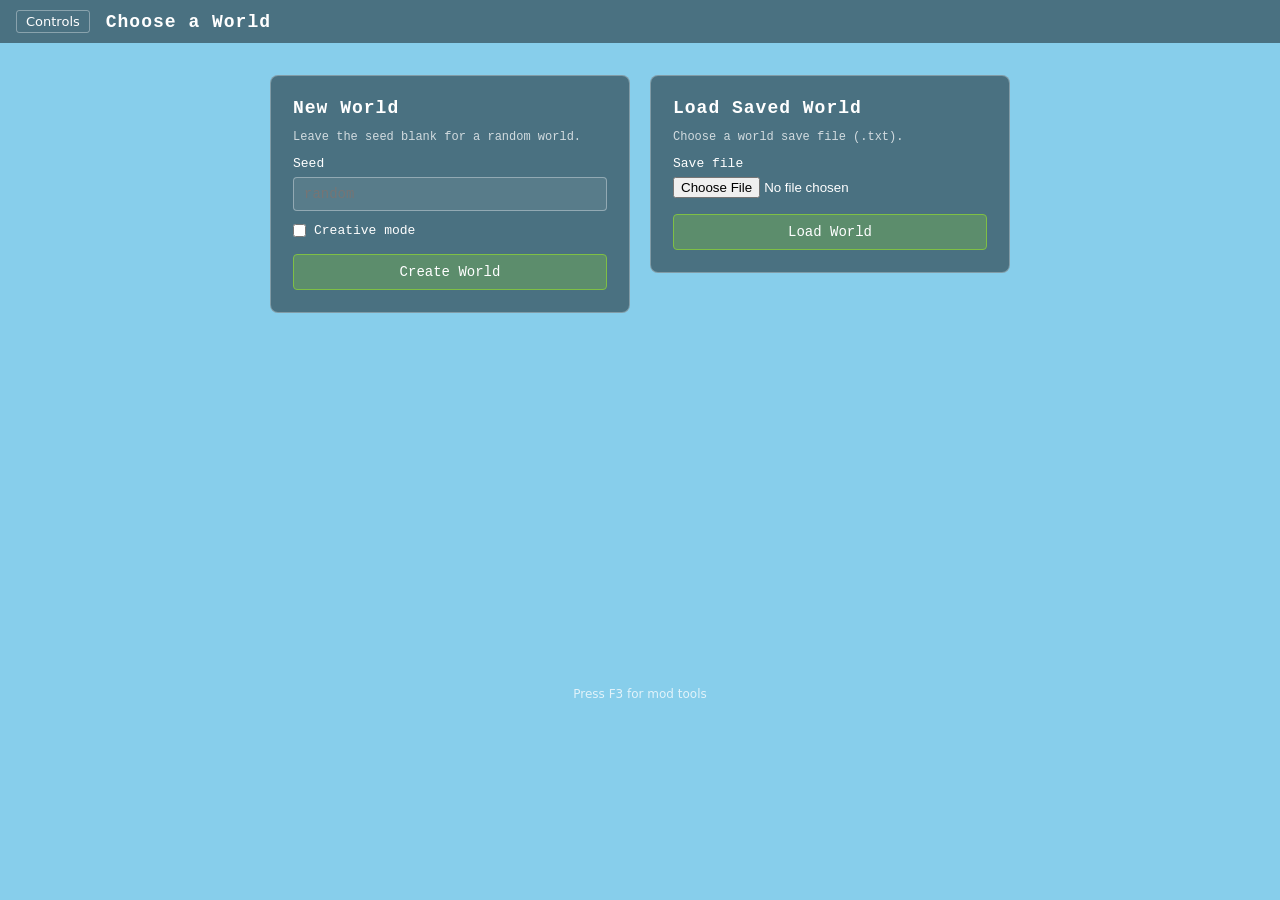
<file: index.html>
<!DOCTYPE html>
<html lang="en">
<head>
  <meta charset="UTF-8" />
  <meta name="viewport" content="width=device-width, initial-scale=1.0" />
  <title>Choose a World</title>
  <link rel="stylesheet" href="css/style.css" />
</head>
<body>
  <header id="mod-header">
    <a href="controls.html">Controls</a>
    <h1>Choose a World</h1>
  </header>

  <div id="worlds">
    <section class="world-card">
      <h2>New World</h2>
      <p class="world-hint">Leave the seed blank for a random world.</p>
      <label class="world-field">
        <span>Seed</span>
        <input id="new-seed" type="text" inputmode="numeric" placeholder="random" />
      </label>
      <label class="world-check">
        <input id="new-creative" type="checkbox" />
        <span>Creative mode</span>
      </label>
      <button class="world-btn" id="new-create">Create World</button>
    </section>

    <section class="world-card">
      <h2>Load Saved World</h2>
      <p class="world-hint">Choose a world save file (.txt).</p>
      <label class="world-field">
        <span>Save file</span>
        <input id="load-file" type="file" accept=".txt,text/plain" />
      </label>
      <button class="world-btn" id="load-start">Load World</button>
    </section>

    <p id="worlds-error"></p>
    <p class="world-hint worlds-f3">Press F3 for mod tools</p>
  </div>

  <script src="js/core/constants.js"></script>
  <script src="js/world/worldSave.js"></script>
  <script src="js/ui/menuDebug.js"></script>
  <script>
  (function () {
    var newSeed = document.getElementById('new-seed');
    var newCreative = document.getElementById('new-creative');
    var newCreate = document.getElementById('new-create');
    var loadFile = document.getElementById('load-file');
    var loadStart = document.getElementById('load-start');
    var errorEl = document.getElementById('worlds-error');
    var configKey = 'adsgtm.world';

    function fail(message) {
      errorEl.textContent = message;
    }

    function start(config) {
      try { sessionStorage.setItem(configKey, JSON.stringify(config)); }
      catch (err) { fail('Could not start the world: ' + err.message); return; }
      window.location.href = 'game.html';
    }

    var modMenu = new AllDogs.MainDebug();
    window.addEventListener('keydown', function (e) {
      if (e.code !== 'F3') return;
      e.preventDefault();
      modMenu.toggle();
    });

    newCreate.addEventListener('click', function () {
      var raw = newSeed.value.trim();
      var seed;
      if (raw === '') {
        seed = Math.floor(Math.random() * 2000000000) - 1000000000;
      } else {
        seed = parseInt(raw, 10);
        if (!isFinite(seed)) { fail('Seed must be a whole number.'); return; }
      }
      fail('');
      start({ mode: 'new', seed: seed, creative: newCreative.checked });
    });

    loadStart.addEventListener('click', function () {
      var file = loadFile.files && loadFile.files[0];
      if (!file) { fail('Choose a save file first.'); return; }
      var reader = new FileReader();
      reader.onload = function () {
        var text = String(reader.result || '');
        var data = AllDogs.worldSave.parse(text);
        var valid = data && data.version >= 1 &&
          (data.seed !== null || data.blocks.length > 0 || data.placed.length > 0);
        if (!valid) { fail('That does not look like a world save file.'); return; }
        fail('');
        start({ mode: 'load', text: text });
      };
      reader.onerror = function () { fail('Could not read that file.'); };
      reader.readAsText(file);
    });
  })();
  </script>
</body>
</html>
</file>
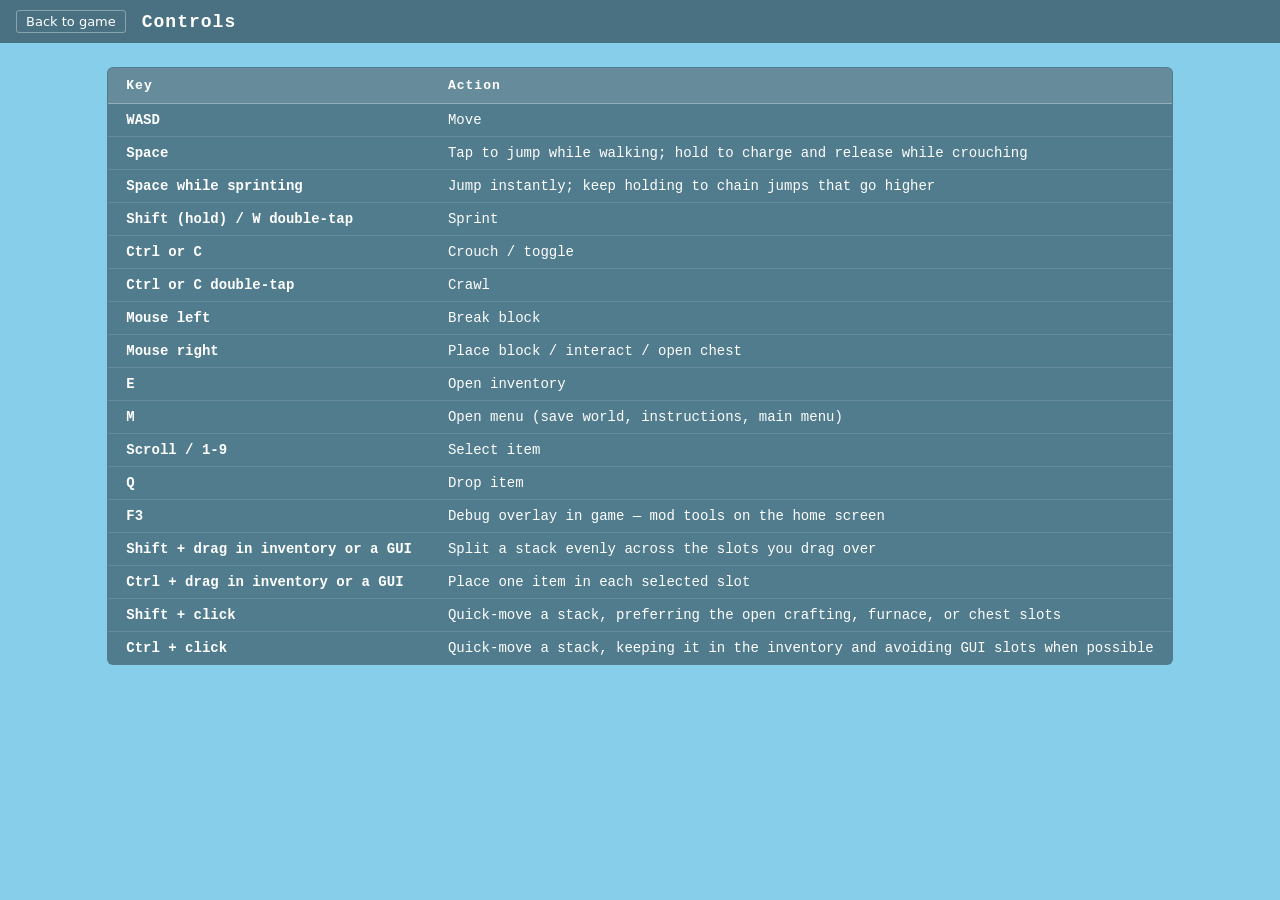
<file: controls.html>
<!DOCTYPE html>
<html lang="en">
<head>
  <meta charset="UTF-8" />
  <meta name="viewport" content="width=device-width, initial-scale=1.0" />
  <title>Controls</title>
  <link rel="stylesheet" href="css/style.css" />
</head>
<body>
  <header id="mod-header">
    <a href="game.html">Back to game</a>
    <h1>Controls</h1>
  </header>

  <div id="controls">
    <table id="controls-table">
      <thead>
        <tr><th>Key</th><th>Action</th></tr>
      </thead>
      <tbody>
        <tr><td>WASD</td><td>Move</td></tr>
        <tr><td>Space</td><td>Tap to jump while walking; hold to charge and release while crouching</td></tr>
        <tr><td>Space while sprinting</td><td>Jump instantly; keep holding to chain jumps that go higher</td></tr>
        <tr><td>Shift (hold) / W double-tap</td><td>Sprint</td></tr>
        <tr><td>Ctrl or C</td><td>Crouch / toggle</td></tr>
        <tr><td>Ctrl or C double-tap</td><td>Crawl</td></tr>
        <tr><td>Mouse left</td><td>Break block</td></tr>
        <tr><td>Mouse right</td><td>Place block / interact / open chest</td></tr>
        <tr><td>E</td><td>Open inventory</td></tr>
        <tr><td>M</td><td>Open menu (save world, instructions, main menu)</td></tr>
        <tr><td>Scroll / 1-9</td><td>Select item</td></tr>
        <tr><td>Q</td><td>Drop item</td></tr>
        <tr><td>F3</td><td>Debug overlay in game &mdash; mod tools on the home screen</td></tr>
        <tr><td>Shift + drag in inventory or a GUI</td><td>Split a stack evenly across the slots you drag over</td></tr>
        <tr><td>Ctrl + drag in inventory or a GUI</td><td>Place one item in each selected slot</td></tr>
        <tr><td>Shift + click</td><td>Quick-move a stack, preferring the open crafting, furnace, or chest slots</td></tr>
        <tr><td>Ctrl + click</td><td>Quick-move a stack, keeping it in the inventory and avoiding GUI slots when possible</td></tr>
      </tbody>
    </table>
  </div>
</body>
</html>
</file>
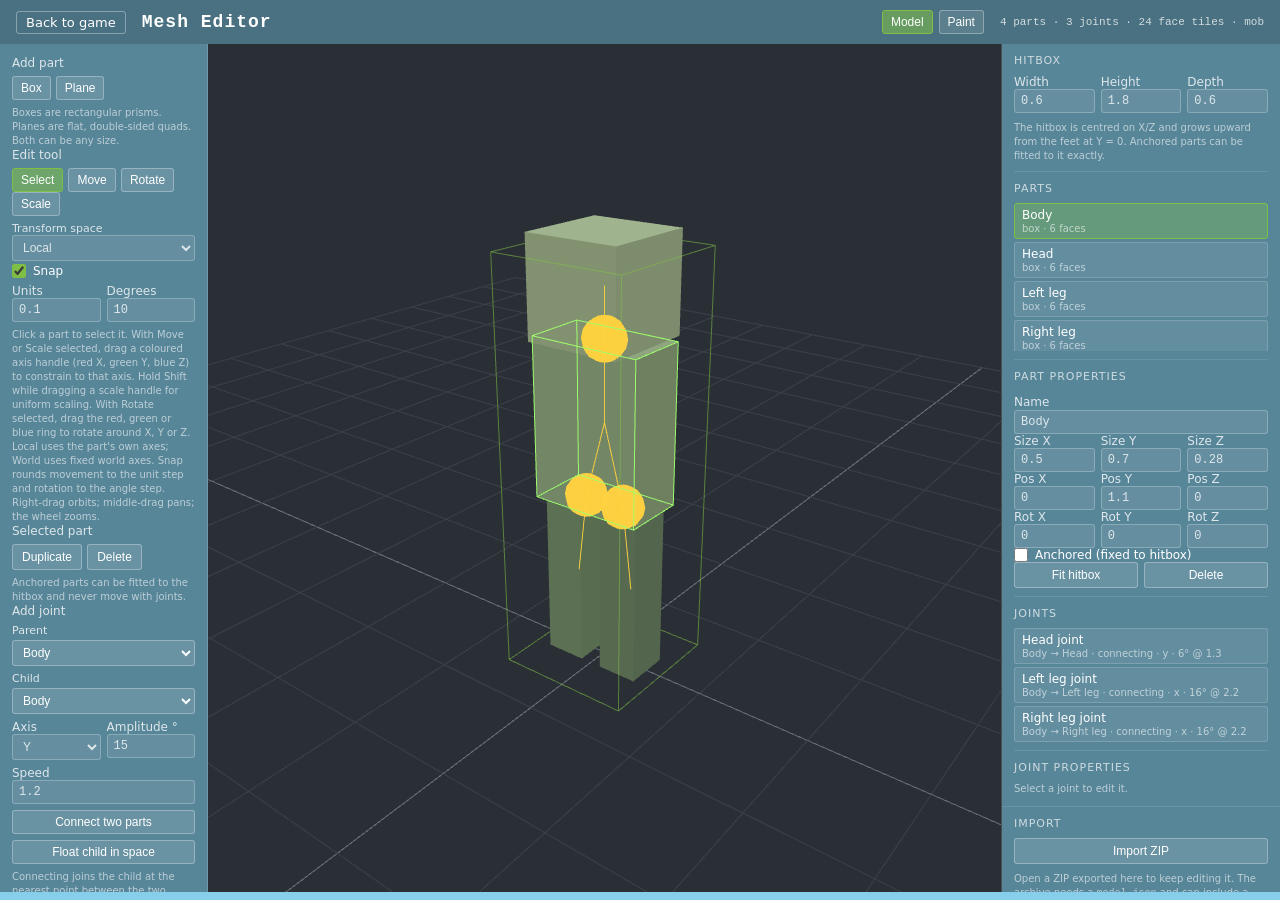
<file: mod_meshes.html>
<!DOCTYPE html>
<html lang="en">
<head>
  <meta charset="UTF-8" />
  <meta name="viewport" content="width=device-width, initial-scale=1.0" />
  <title>Mod Meshes</title>
  <link rel="stylesheet" href="css/style.css" />
</head>
<body>
  <header id="mod-header">
    <a href="game.html">Back to game</a>
    <h1>Mesh Editor</h1>
    <div id="mesh-mode-switch" class="mesh-mode-switch">
      <button class="mod-tool-btn active" data-mesh-mode="model">Model</button>
      <button class="mod-tool-btn" data-mesh-mode="paint">Paint</button>
    </div>
    <div id="mesh-header-status" class="mesh-header-status"></div>
  </header>

  <div id="mesh-editor">
    <aside id="mesh-tools">
      <div id="mesh-model-tools">
        <div class="mod-tool-group">
          <label class="mod-label">Add part</label>
          <div class="mod-tools-row">
            <button id="mesh-add-box" class="mod-tool-btn">Box</button>
            <button id="mesh-add-plane" class="mod-tool-btn">Plane</button>
          </div>
          <div class="mod-note">Boxes are rectangular prisms. Planes are flat, double-sided quads. Both can be any size.</div>
        </div>

        <div class="mod-tool-group">
          <label class="mod-label">Edit tool</label>
          <div class="mod-tools-row" id="mesh-edit-tools">
            <button class="mod-tool-btn active" data-mesh-tool="select">Select</button>
            <button class="mod-tool-btn" data-mesh-tool="move">Move</button>
            <button class="mod-tool-btn" data-mesh-tool="rotate">Rotate</button>
            <button class="mod-tool-btn" data-mesh-tool="scale">Scale</button>
          </div>
          <label class="mod-label mod-label-mini" for="mesh-transform-space">Transform space
            <select id="mesh-transform-space" class="mod-select">
              <option value="local" selected>Local</option>
              <option value="world">World</option>
            </select>
          </label>
          <label class="mod-toggle"><input id="mesh-snap" type="checkbox" checked /> Snap</label>
          <div class="mesh-two">
            <label class="mod-label" for="mesh-snap-move">Units
              <input id="mesh-snap-move" class="mod-text" type="number" value="0.1" min="0.001" step="0.01" />
            </label>
            <label class="mod-label" for="mesh-snap-rotate">Degrees
              <input id="mesh-snap-rotate" class="mod-text" type="number" value="10" min="0.1" step="1" />
            </label>
          </div>
          <div class="mod-note">Click a part to select it. With Move or Scale selected, drag a coloured axis handle (red X, green Y, blue Z) to constrain to that axis. Hold Shift while dragging a scale handle for uniform scaling. With Rotate selected, drag the red, green or blue ring to rotate around X, Y or Z. Local uses the part's own axes; World uses fixed world axes. Snap rounds movement to the unit step and rotation to the angle step. Right-drag orbits; middle-drag pans; the wheel zooms.</div>
        </div>

        <div class="mod-tool-group">
          <label class="mod-label">Selected part</label>
          <div class="mod-tools-row">
            <button id="mesh-duplicate" class="mod-act-btn">Duplicate</button>
            <button id="mesh-delete-part" class="mod-act-btn">Delete</button>
          </div>
          <div class="mod-note">Anchored parts can be fitted to the hitbox and never move with joints.</div>
        </div>

        <div class="mod-tool-group">
          <label class="mod-label">Add joint</label>
          <label class="mod-label mod-label-mini" for="mesh-joint-parent">Parent</label>
          <select id="mesh-joint-parent" class="mod-select"></select>
          <label class="mod-label mod-label-mini" for="mesh-joint-child">Child</label>
          <select id="mesh-joint-child" class="mod-select"></select>
          <div class="mesh-two">
            <label class="mod-label" for="mesh-joint-axis">Axis
              <select id="mesh-joint-axis" class="mod-select">
                <option value="x">X</option>
                <option value="y" selected>Y</option>
                <option value="z">Z</option>
              </select>
            </label>
            <label class="mod-label" for="mesh-joint-amplitude">Amplitude &deg;
              <input id="mesh-joint-amplitude" class="mod-text" type="number" value="15" step="1" />
            </label>
          </div>
          <label class="mod-label" for="mesh-joint-speed">Speed
            <input id="mesh-joint-speed" class="mod-text" type="number" value="1.2" step="0.1" />
          </label>
          <button id="mesh-add-connecting" class="mod-tool-btn">Connect two parts</button>
          <button id="mesh-add-floating" class="mod-tool-btn">Float child in space</button>
          <div class="mod-note">Connecting joins the child at the nearest point between the two surfaces. Floating anchors the child to a point in space; its pivot defaults to the child's center and can be edited below.</div>
        </div>

        <div class="mod-tool-group">
          <label class="mod-toggle"><input id="mesh-preview" type="checkbox" /> Preview joint animation</label>
          <label class="mod-toggle"><input id="mesh-show-joints" type="checkbox" checked /> Show joint helpers</label>
          <div class="mod-tools-row">
            <button id="mesh-frame-all" class="mod-act-btn">Frame all</button>
            <button id="mesh-reset-view" class="mod-act-btn">Reset view</button>
          </div>
        </div>

        <div class="mod-tool-group">
          <button id="mesh-new" class="mod-act-btn">Clear mesh</button>
        </div>
      </div>

      <div id="mesh-paint-tools" hidden>
        <div class="mod-tool-group">
          <label class="mod-label" for="mesh-color">Brush color</label>
          <input type="color" id="mesh-color" value="#8b5a2b" />
        </div>

        <div class="mod-tool-group">
          <label class="mod-label" for="mesh-size">Brush size <span id="mesh-size-label">2</span></label>
          <input type="range" id="mesh-size" min="1" max="8" value="2" />
        </div>

        <div class="mod-tool-group">
          <label class="mod-label" for="mesh-grain">Grain density <span id="mesh-grain-label">70%</span></label>
          <input type="range" id="mesh-grain" min="10" max="100" value="70" />
        </div>

        <div class="mod-tool-group">
          <label class="mod-label" for="mesh-blend">Blend mode</label>
          <select id="mesh-blend" class="mod-select">
            <option value="normal">Normal</option>
            <option value="multiply">Multiply</option>
            <option value="lighten">Lighten</option>
            <option value="darken">Darken</option>
          </select>
        </div>

        <div class="mod-tool-group mod-tools-row" id="mesh-paint-buttons">
          <button class="mod-tool-btn active" data-paint-tool="brush" title="Paint">Brush</button>
          <button class="mod-tool-btn" data-paint-tool="texture" title="Paint with grain">Texture</button>
          <button class="mod-tool-btn" data-paint-tool="eraser" title="Erase to transparent">Eraser</button>
          <button class="mod-tool-btn" data-paint-tool="fill" title="Fill a face region">Fill</button>
          <button class="mod-tool-btn" data-paint-tool="pick" title="Pick a color">Pick</button>
          <button class="mod-tool-btn" data-paint-tool="circle" title="Draw a circle">Circle</button>
          <button class="mod-tool-btn" data-paint-tool="square" title="Draw a square">Square</button>
        </div>

        <div class="mod-tool-group">
          <label class="mod-label">Shape style</label>
          <div class="mod-tools-row">
            <button id="mesh-shape-fill" class="mod-tool-btn active">Filled</button>
            <button id="mesh-shape-outline" class="mod-tool-btn">Outline</button>
          </div>
        </div>

        <div class="mod-tool-group mod-tools-row">
          <button id="mesh-paint-undo" class="mod-act-btn" disabled>Undo</button>
          <button id="mesh-paint-redo" class="mod-act-btn" disabled>Redo</button>
        </div>

        <div class="mod-tool-group">
          <button id="mesh-paint-clear" class="mod-act-btn">Clear texture</button>
        </div>

        <div class="mod-tool-group">
          <div class="mod-note">Paint tools only appear in this mode. The model is still fully 3D: click any visible face to paint its tile. Right-drag orbits without painting.</div>
        </div>
      </div>
    </aside>

    <div id="mesh-stage"></div>

    <aside id="mesh-side">
      <section id="mesh-model-panel">
        <div class="mesh-section">
          <div class="mesh-section-title">Hitbox</div>
          <div class="mesh-three">
            <label class="mod-label">Width
              <input id="mesh-hb-w" class="mod-text" type="number" min="0.05" step="0.05" />
            </label>
            <label class="mod-label">Height
              <input id="mesh-hb-h" class="mod-text" type="number" min="0.05" step="0.05" />
            </label>
            <label class="mod-label">Depth
              <input id="mesh-hb-d" class="mod-text" type="number" min="0.05" step="0.05" />
            </label>
          </div>
          <div class="mod-note">The hitbox is centred on X/Z and grows upward from the feet at Y = 0. Anchored parts can be fitted to it exactly.</div>
        </div>

        <div class="mesh-section">
          <div class="mesh-section-title">Parts</div>
          <div id="mesh-parts-list" class="mesh-list"></div>
        </div>

        <div class="mesh-section">
          <div class="mesh-section-title">Part properties</div>
          <div id="mesh-part-empty" class="mod-note">Select a part to edit it.</div>
          <div id="mesh-part-fields" hidden>
            <label class="mod-label">Name
              <input id="mesh-part-name" class="mod-text" type="text" spellcheck="false" />
            </label>
            <div class="mesh-three">
              <label class="mod-label">Size X
                <input id="mesh-part-sx" class="mod-text" type="number" min="0.01" step="0.05" />
              </label>
              <label class="mod-label">Size Y
                <input id="mesh-part-sy" class="mod-text" type="number" min="0.01" step="0.05" />
              </label>
              <label class="mod-label">Size Z
                <input id="mesh-part-sz" class="mod-text" type="number" min="0.01" step="0.05" />
              </label>
            </div>
            <div class="mesh-three">
              <label class="mod-label">Pos X
                <input id="mesh-part-px" class="mod-text" type="number" step="0.05" />
              </label>
              <label class="mod-label">Pos Y
                <input id="mesh-part-py" class="mod-text" type="number" step="0.05" />
              </label>
              <label class="mod-label">Pos Z
                <input id="mesh-part-pz" class="mod-text" type="number" step="0.05" />
              </label>
            </div>
            <div class="mesh-three">
              <label class="mod-label">Rot X
                <input id="mesh-part-rx" class="mod-text" type="number" step="5" />
              </label>
              <label class="mod-label">Rot Y
                <input id="mesh-part-ry" class="mod-text" type="number" step="5" />
              </label>
              <label class="mod-label">Rot Z
                <input id="mesh-part-rz" class="mod-text" type="number" step="5" />
              </label>
            </div>
            <label class="mod-toggle"><input id="mesh-part-anchored" type="checkbox" /> Anchored (fixed to hitbox)</label>
            <div class="mesh-two">
              <button id="mesh-fit-hitbox" class="mod-act-btn">Fit hitbox</button>
              <button id="mesh-delete-part2" class="mod-act-btn">Delete</button>
            </div>
          </div>
        </div>

        <div class="mesh-section">
          <div class="mesh-section-title">Joints</div>
          <div id="mesh-joints-list" class="mesh-list"></div>
        </div>

        <div class="mesh-section">
          <div class="mesh-section-title">Joint properties</div>
          <div id="mesh-joint-empty" class="mod-note">Select a joint to edit it.</div>
          <div id="mesh-joint-fields" hidden>
            <label class="mod-label">Name
              <input id="mesh-joint-name" class="mod-text" type="text" spellcheck="false" />
            </label>
            <div id="mesh-joint-summary" class="mod-note"></div>
            <div class="mesh-three">
              <label class="mod-label">Pivot X
                <input id="mesh-joint-px" class="mod-text" type="number" step="0.05" />
              </label>
              <label class="mod-label">Pivot Y
                <input id="mesh-joint-py" class="mod-text" type="number" step="0.05" />
              </label>
              <label class="mod-label">Pivot Z
                <input id="mesh-joint-pz" class="mod-text" type="number" step="0.05" />
              </label>
            </div>
            <div class="mesh-three">
              <label class="mod-label">Axis
                <select id="mesh-joint-edit-axis" class="mod-select">
                  <option value="x">X</option>
                  <option value="y">Y</option>
                  <option value="z">Z</option>
                </select>
              </label>
              <label class="mod-label">Amplitude &deg;
                <input id="mesh-joint-edit-amplitude" class="mod-text" type="number" step="1" />
              </label>
              <label class="mod-label">Speed
                <input id="mesh-joint-edit-speed" class="mod-text" type="number" step="0.1" />
              </label>
            </div>
            <button id="mesh-delete-joint" class="mod-act-btn">Delete joint</button>
          </div>
        </div>
      </section>

      <section id="mesh-paint-panel" hidden>
        <div class="mesh-section-title">Texture atlas</div>
        <canvas id="mesh-flat" class="mesh-flat"></canvas>
        <div id="mesh-paint-status" class="mod-note"></div>
        <div class="mod-note">Every face owns one 32&times;32 tile in a shared 1024&times;1024 atlas. Clicking the model or this flat map paints the matching tile.</div>
        <div class="mod-note">Eraser pixels are transparent, so erased areas become holes in the model.</div>
      </section>

      <section id="mesh-export-panel">
        <div class="mesh-section">
          <div class="mesh-section-title">Import</div>
          <button id="mesh-import" class="mod-act-btn">Import ZIP</button>
          <input id="mesh-import-file" type="file" accept=".zip,application/zip" hidden />
          <div class="mod-note">Open a ZIP exported here to keep editing it. The archive needs a <code>model.json</code> and can include a <code>texture.png</code>.</div>
          <div class="mesh-section-title">Export</div>
          <label class="mod-label">Name
            <input id="mesh-name" class="mod-text" type="text" spellcheck="false" autocomplete="off" />
          </label>
          <label class="mod-label" for="mesh-kind">Entity type</label>
          <select id="mesh-kind" class="mod-select">
            <option value="mob">Mob</option>
            <option value="static">Static entity</option>
          </select>
          <div id="mesh-ai-row">
            <label class="mod-label" for="mesh-ai">Inherited AI</label>
            <select id="mesh-ai" class="mod-select"></select>
          </div>
          <label class="mod-toggle" id="mesh-solid-row" hidden><input id="mesh-solid" type="checkbox" /> Solid (blocks movement)</label>
          <button id="mesh-export" class="mod-act-btn">Export ZIP</button>
          <div class="mod-note">Exports <code id="mesh-export-name">my_mesh.zip</code>. Unzip it into <code>mods/mobs</code>, then run <code>node tools/scanmods.js</code>.</div>
        </div>
      </section>
    </aside>
  </div>

  <script src="lib/three.min.js"></script>
  <script src="js/mods/meshAI.js"></script>
  <script src="js/mods/meshFactory.js"></script>
  <script src="js/mod/paintTools.js"></script>
  <script src="js/mod/meshModel.js"></script>
  <script src="js/mod/meshViewport.js"></script>
  <script src="js/mod/zip.js"></script>
  <script src="js/mod/meshEditor.js"></script>
</body>
</html>
</file>
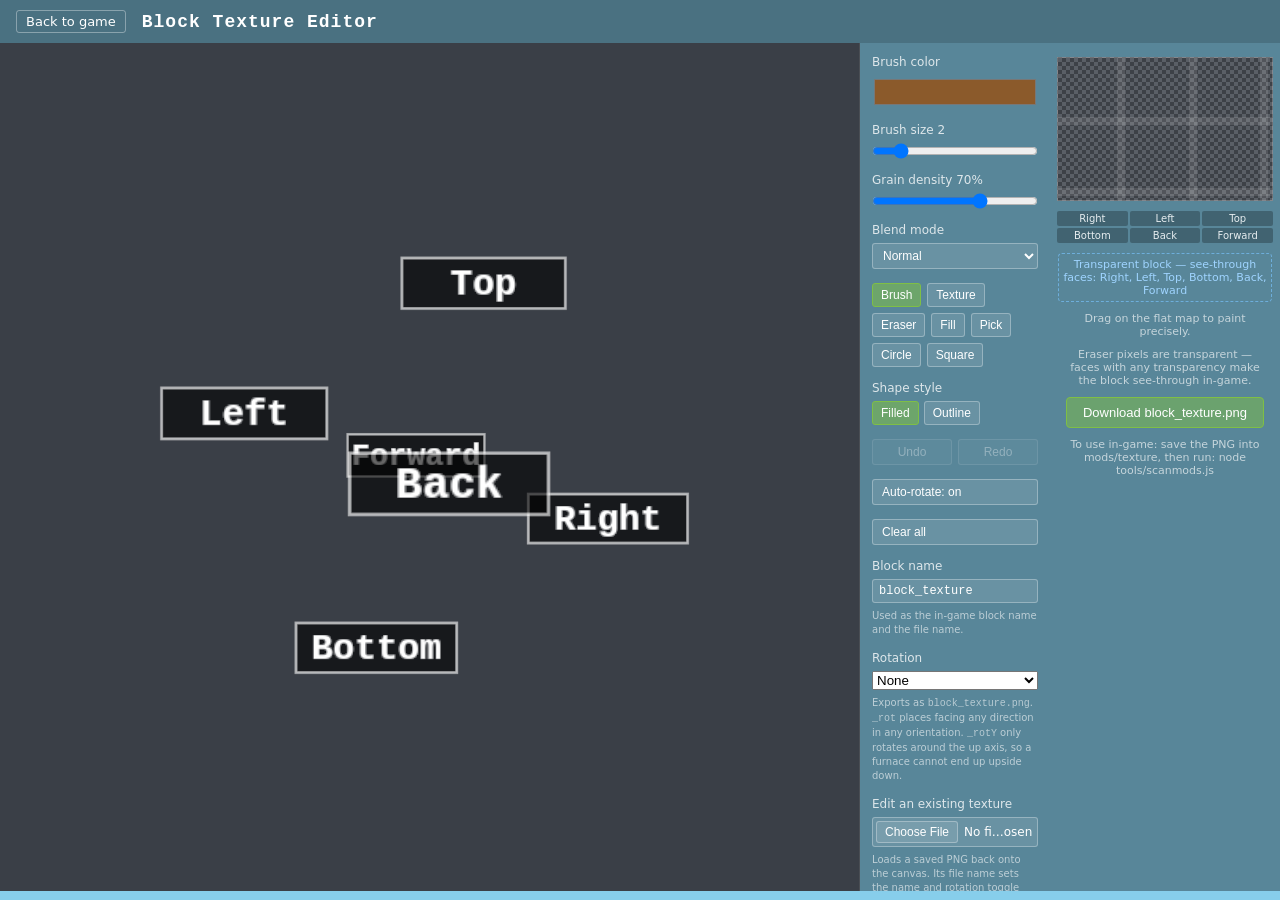
<file: mod_textures.html>
<!DOCTYPE html>
<html lang="en">
<head>
  <meta charset="UTF-8" />
  <meta name="viewport" content="width=device-width, initial-scale=1.0" />
  <title>Mod Textures</title>
  <link rel="stylesheet" href="css/style.css" />
</head>
<body>
  <header id="mod-header">
    <a href="game.html">Back to game</a>
    <h1>Block Texture Editor</h1>
  </header>

  <div id="mod-editor">
    <div id="stage"></div>

    <aside id="mod-tools">
      <div class="mod-tool-group">
        <label class="mod-label" for="mod-color">Brush color</label>
        <input type="color" id="mod-color" value="#8b5a2b" />
      </div>

      <div class="mod-tool-group">
        <label class="mod-label" for="mod-size">Brush size <span id="mod-size-label">2</span></label>
        <input type="range" id="mod-size" min="1" max="8" value="2" />
      </div>

      <div class="mod-tool-group">
        <label class="mod-label" for="mod-grain">Grain density <span id="mod-grain-label">70%</span></label>
        <input type="range" id="mod-grain" min="10" max="100" value="70" />
      </div>

      <div class="mod-tool-group">
        <label class="mod-label" for="mod-blend">Blend mode</label>
        <select id="mod-blend" class="mod-select">
          <option value="normal">Normal</option>
          <option value="multiply">Multiply</option>
          <option value="lighten">Lighten</option>
          <option value="darken">Darken</option>
        </select>
      </div>

      <div class="mod-tool-group mod-tools-row" id="mod-tools-row">
        <button class="mod-tool-btn active" data-tool="brush" title="Paint">Brush</button>
        <button class="mod-tool-btn" data-tool="texture" title="Paint with grain">Texture</button>
        <button class="mod-tool-btn" data-tool="eraser" title="Erase to transparent">Eraser</button>
        <button class="mod-tool-btn" data-tool="fill" title="Fill a face region">Fill</button>
        <button class="mod-tool-btn" data-tool="pick" title="Pick a color">Pick</button>
        <button class="mod-tool-btn" data-tool="circle" title="Draw a circle">Circle</button>
        <button class="mod-tool-btn" data-tool="square" title="Draw a square">Square</button>
      </div>

      <div class="mod-tool-group">
        <label class="mod-label">Shape style</label>
        <div class="mod-tools-row">
          <button id="mod-shape-fill" class="mod-tool-btn active">Filled</button>
          <button id="mod-shape-outline" class="mod-tool-btn">Outline</button>
        </div>
      </div>

      <div class="mod-tool-group mod-tools-row">
        <button id="mod-undo" class="mod-act-btn" disabled>Undo</button>
        <button id="mod-redo" class="mod-act-btn" disabled>Redo</button>
      </div>

      <div class="mod-tool-group">
        <button id="mod-rotate">Auto-rotate: on</button>
      </div>

      <div class="mod-tool-group">
        <button id="mod-clear">Clear all</button>
      </div>

      <div class="mod-tool-group">
        <label class="mod-label" for="mod-name">Block name</label>
        <input type="text" id="mod-name" class="mod-text" value="block_texture" spellcheck="false" autocomplete="off" />
        <div class="mod-note">Used as the in-game block name and the file name.</div>
      </div>

      <div class="mod-tool-group">
        <label class="mod-label" for="mod-rot">Rotation</label>
        <select id="mod-rot">
          <option value="none">None</option>
          <option value="rot">Any direction (like a log)</option>
          <option value="rotY">Around the up axis only (like a furnace)</option>
        </select>
        <div class="mod-note">Exports as <code id="mod-export-name">block_texture.png</code>. <code>_rot</code> places facing any direction in any orientation. <code>_rotY</code> only rotates around the up axis, so a furnace cannot end up upside down.</div>
      </div>

      <div class="mod-tool-group">
        <label class="mod-label" for="mod-upload">Edit an existing texture</label>
        <input type="file" id="mod-upload" accept="image/*" />
        <div class="mod-note">Loads a saved PNG back onto the canvas. Its file name sets the name and rotation toggle above, so you can edit and re-export it.</div>
      </div>
    </aside>

    <div id="mod-preview-pane">
      <canvas id="mod-flat"></canvas>
      <div class="mod-flat-legend">
        <span>Right</span><span>Left</span><span>Top</span>
        <span>Bottom</span><span>Back</span><span>Forward</span>
      </div>
      <div id="mod-status">Opaque block (no transparency)</div>
      <div class="mod-preview-hint">Drag on the flat map to paint precisely.</div>
      <div class="mod-preview-hint">Eraser pixels are transparent &mdash; faces with any transparency make the block see-through in-game.</div>
      <button id="mod-download">Download texture</button>
      <div class="mod-preview-hint">To use in-game: save the PNG into mods/texture, then run: node tools/scanmods.js</div>
    </div>
  </div>

  <script src="lib/three.min.js"></script>
  <script src="js/mod/textureEditor.js"></script>
</body>
</html>
</file>
<file: css/style.css>
:root {
  --panel: #c6c6c6;
  --accent: #7fbf45;
}

* {
  margin: 0;
  padding: 0;
  box-sizing: border-box;
}

html,
body {
  width: 100%;
  height: 100%;
  overflow: hidden;
  background: #87ceeb;
  font-family: "Segoe UI", system-ui, sans-serif;
  color: #fff;
  user-select: none;
  -webkit-user-select: none;
}

#game {
  position: fixed;
  inset: 0;
}

#game canvas {
  display: block;
}

#hud {
  position: fixed;
  inset: 0;
  pointer-events: none;
  z-index: 2;
}

#crosshair {
  position: absolute;
  left: 50%;
  top: 50%;
  width: 22px;
  height: 22px;
  transform: translate(-50%, -50%);
}

#crosshair::before,
#crosshair::after {
  content: "";
  position: absolute;
  background: #fff;
  box-shadow: 0 0 3px rgba(0, 0, 0, 0.8);
}

#crosshair::before {
  left: 10px;
  top: 0;
  width: 2px;
  height: 22px;
}

#crosshair::after {
  top: 10px;
  left: 0;
  height: 2px;
  width: 22px;
}

#zone-label {
  position: absolute;
  top: 14px;
  left: 14px;
  font-family: "Courier New", monospace;
  font-size: 15px;
  text-shadow: 1px 1px 3px rgba(0, 0, 0, 0.9);
  background: rgba(0, 0, 0, 0.35);
  padding: 6px 10px;
  border-radius: 4px;
}

#hint {
  position: absolute;
  right: 16px;
  bottom: 20px;
  text-align: left;
  font-family: "Courier New", monospace;
  font-size: 13px;
  text-shadow: 1px 1px 3px rgba(0, 0, 0, 0.9);
  background: rgba(0, 0, 0, 0.4);
  padding: 6px 12px;
  border-radius: 4px;
  white-space: pre-line;
  max-width: 46vw;
}

#hint:empty {
  display: none;
}

#hotbar {
  position: fixed;
  left: 50%;
  bottom: 14px;
  transform: translateX(-50%);
  display: flex;
  gap: 5px;
  background: rgba(0, 0, 0, 0.45);
  padding: 6px;
  z-index: 3;
  pointer-events: none;
}

#hotbar.inv-open {
  z-index: 20;
  pointer-events: auto;
}

#hotbar.inv-open .slot {
  cursor: grab;
}

.slot {
  width: 54px;
  height: 62px;
  background: rgba(0, 0, 0, 0.35);
  border: 2px solid rgba(255, 255, 255, 0.25);
  display: flex;
  flex-direction: column;
  align-items: center;
  justify-content: center;
  gap: 2px;
  position: relative;
}

.slot.selected {
  border-color: #fff;
  background: rgba(255, 255, 255, 0.18);
}

.slot.empty {
  background: rgba(255, 255, 255, 0.07);
  border-style: dashed;
}

.slot img {
  width: 32px;
  height: 32px;
  image-rendering: pixelated;
}

.slot .count {
  position: absolute;
  top: 2px;
  right: 4px;
  font-size: 12px;
  font-weight: 700;
  text-shadow: 1px 1px 2px #000;
}

.slot .name {
  font-size: 9px;
  line-height: 1.1;
  text-align: center;
  max-width: 52px;
}

#health {
  position: fixed;
  left: calc(50% - 180px);
  bottom: 112px;
  width: 180px;
  height: 7px;
  border-radius: 0;
  background: rgba(0, 0, 0, 0.5);
  border: 1px solid rgba(255, 255, 255, 0.35);
  z-index: 3;
  pointer-events: none;
  overflow: hidden;
}

.health-fill {
  height: 100%;
  width: 100%;
  background: linear-gradient(#ff5a4f, #cf2b25);
}

.health-ticks {
  position: absolute;
  inset: 0;
  pointer-events: none;
  background-image: repeating-linear-gradient(
    to right,
    transparent 0,
    transparent calc(10% - 1px),
    rgba(255, 255, 255, 0.55) calc(10% - 1px),
    rgba(255, 255, 255, 0.55) 10%
  );
}

#stamina {
  position: fixed;
  left: 50%;
  bottom: 100px;
  transform: translateX(-50%);
  width: 360px;
  height: 7px;
  border-radius: 0;
  background: rgba(0, 0, 0, 0.5);
  border: 1px solid rgba(255, 255, 255, 0.35);
  z-index: 3;
  pointer-events: none;
  overflow: hidden;
}

.stamina-fill {
  height: 100%;
  width: 100%;
  background: #5ad247;
  transition: background 0.2s;
}

.stamina-ticks {
  position: absolute;
  inset: 0;
  pointer-events: none;
  background-image: repeating-linear-gradient(
    to right,
    transparent 0,
    transparent calc(10% - 1px),
    rgba(255, 255, 255, 0.5) calc(10% - 1px),
    rgba(255, 255, 255, 0.5) 10%
  );
}

#stamina.exhausted {
  border-color: #e0403f;
  box-shadow: 0 0 6px rgba(224, 64, 63, 0.8);
}

#stamina.charging {
  animation: stamina-charge 0.09s linear infinite;
}

@keyframes stamina-charge {
  0% { transform: translateX(-50%) translateX(-2px); }
  25% { transform: translateX(-50%) translateX(2px); }
  50% { transform: translateX(-50%) translateX(-2px); }
  75% { transform: translateX(-50%) translateX(2px); }
  100% { transform: translateX(-50%) translateX(-2px); }
}

#inventory {
  position: fixed;
  inset: 0;
  z-index: 9;
  display: flex;
  align-items: center;
  justify-content: center;
  background: rgba(0, 0, 0, 0.55);
  touch-action: none;
}

#inventory[hidden] {
  display: none;
}

#sign-editor {
  position: fixed;
  inset: 0;
  z-index: 9;
  display: flex;
  align-items: center;
  justify-content: center;
  background: rgba(0, 0, 0, 0.45);
}

#sign-editor[hidden] {
  display: none;
}

.sign-win {
  width: min(480px, 92vw);
  background: var(--panel);
  color: #202020;
  border-radius: 8px;
  padding: 16px;
  font-family: "Courier New", monospace;
  border: 3px solid #3c3c3c;
  box-shadow: 0 10px 40px rgba(0, 0, 0, 0.5);
}

.sign-title {
  font-weight: 700;
  margin-bottom: 10px;
  font-size: 15px;
}

.sign-win textarea {
  width: 100%;
  height: 110px;
  resize: none;
  font-family: "Courier New", monospace;
  font-size: 14px;
  padding: 6px;
  box-sizing: border-box;
  border: 2px solid #3c3c3c;
  border-radius: 4px;
  background: #f1e8d8;
  color: #202020;
}

.sign-actions {
  display: flex;
  justify-content: flex-end;
  gap: 8px;
  margin-top: 10px;
}

.sign-btn {
  font-family: "Courier New", monospace;
  font-weight: 700;
  background: var(--accent);
  color: #fff;
  border: 2px solid #3c3c3c;
  border-radius: 4px;
  padding: 5px 16px;
  cursor: pointer;
}

.sign-btn:hover {
  filter: brightness(1.05);
}

.sign-hint {
  font-size: 11px;
  opacity: 0.7;
  margin-top: 10px;
  text-align: right;
  color: #333;
}

.inv-window {
  width: min(660px, 94vw);
  max-height: 88vh;
  overflow-y: auto;
  background: var(--panel);
  color: #202020;
  padding: 16px;
  font-family: "Courier New", monospace;
  border: 3px solid #3c3c3c;
  box-shadow: 0 10px 40px rgba(0, 0, 0, 0.5);
}

.inv-title {
  font-weight: 700;
  margin: 10px 0 8px;
  font-size: 15px;
  border-bottom: 2px solid #3c3c3c;
  padding-bottom: 4px;
}

.inv-grid {
  display: grid;
  grid-template-columns: repeat(9, 1fr);
  gap: 6px;
}

.inv-grid > .item-card,
.inv-grid > .empty-slot {
  min-height: 70px;
  width: 100%;
}

.inv-grid.container-grid {
  margin-bottom: 14px;
}

.inv-grid.container-grid > .item-card,
.inv-grid.container-grid > .empty-slot {
  min-height: 56px;
}

.item-card {
  position: relative;
  background: #a8a8a8;
  border: 2px solid #3c3c3c;
  padding: 6px;
  display: flex;
  flex-direction: column;
  align-items: center;
  gap: 2px;
  cursor: pointer;
  touch-action: none;
}

.empty-slot {
  position: relative;
  background: #868686;
  border: 2px solid #3c3c3c;
  box-shadow: inset 0 0 0 1px rgba(0, 0, 0, 0.18);
}

.split-target {
  outline: 3px solid #7fbf45;
  outline-offset: -3px;
}

.split-badge {
  position: absolute;
  bottom: 2px;
  right: 3px;
  font-size: 11px;
  font-weight: 700;
  color: #fff;
  background: rgba(0, 0, 0, 0.6);
  padding: 0 4px;
  border-radius: 2px;
}

.craft-area {
  display: flex;
  align-items: center;
  justify-content: center;
  gap: 28px;
  padding: 6px 6px 14px;
}

.craft-stage {
  position: relative;
  width: 208px;
  height: 168px;
}

.craft-slot {
  position: absolute;
  width: 62px;
  height: 62px;
  background: #868686;
  border: 2px solid #3c3c3c;
  box-shadow: inset 0 0 0 1px rgba(0, 0, 0, 0.18);
  display: flex;
  flex-direction: column;
  align-items: center;
  justify-content: center;
  gap: 2px;
}

.craft-slot.in {
  background: #a8a8a8;
  cursor: grab;
}

.craft-slot.in-0 {
  top: 0;
  left: 12px;
}

.craft-slot.in-1 {
  top: 0;
  right: 12px;
}

.craft-slot.in-2 {
  bottom: 0;
  left: 50%;
  transform: translateX(-50%);
}

.furnace-stage {
  width: 66px;
  display: flex;
  flex-direction: column;
  align-items: center;
  justify-content: center;
  gap: 10px;
}

.furnace-stage .craft-slot.furn {
  position: static;
  transform: none;
}

.craft-slot.out.furnace-out {
  position: relative;
  flex: none;
}

.craft-slot.out {
  background: #7a7a7a;
  cursor: pointer;
}

.craft-slot.out.has {
  background: #bcd8ee;
  border-color: #276ea2;
}

.craft-slot img {
  width: 30px;
  height: 30px;
  image-rendering: pixelated;
}

.craft-slot .i-count {
  position: absolute;
  top: 3px;
  right: 4px;
  font-size: 12px;
  font-weight: 700;
}

.craft-slot .i-name {
  font-size: 10px;
  text-align: center;
  line-height: 1.1;
}

.furnace-arrow {
  position: relative;
  flex: none;
  width: 86px;
  height: 44px;
  filter:
    drop-shadow(1px 0 0 #2f2f2f)
    drop-shadow(-1px 0 0 #2f2f2f)
    drop-shadow(0 1px 0 #2f2f2f)
    drop-shadow(0 -1px 0 #2f2f2f);
}

.furnace-arrow::before,
.furnace-arrow::after {
  content: '';
  position: absolute;
  inset: 0;
  clip-path: polygon(0% 34%, 50% 34%, 50% 0%, 100% 50%, 50% 100%, 50% 66%, 0% 66%);
}

.furnace-arrow::before {
  background: #5a5a5a;
}

.furnace-arrow::after {
  background: linear-gradient(
    to right,
    #f0b23c 0,
    #f0b23c var(--furnace-progress, 0%),
    rgba(240, 178, 60, 0) var(--furnace-progress, 0%),
    rgba(240, 178, 60, 0) 100%
  );
}

.craft-hint {
  font-size: 11px;
  text-align: center;
  margin-bottom: 10px;
  opacity: 0.8;
}

.inv-drag-ghost {
  position: fixed;
  z-index: 999;
  pointer-events: none;
  width: 56px;
  height: 56px;
  background: #a8a8a8;
  border: 2px solid #3c3c3c;
  box-shadow: 0 4px 12px rgba(0, 0, 0, 0.4);
  display: flex;
  align-items: center;
  justify-content: center;
}

.inv-drag-ghost img {
  width: 30px;
  height: 30px;
  image-rendering: pixelated;
}

.inv-drag-ghost .count {
  position: absolute;
  top: 2px;
  right: 4px;
  font-size: 11px;
  font-weight: 700;
}

.item-card:hover {
  background: #b6b6b6;
}

.item-card.selected {
  border-color: var(--accent);
  background: #bcd8ee;
}

.item-card img {
  width: 30px;
  height: 30px;
  image-rendering: pixelated;
}

.item-card .i-name {
  font-size: 10px;
  text-align: center;
  line-height: 1.1;
}

.item-card .i-count {
  font-size: 12px;
  font-weight: 700;
}

.inv-foot {
  margin-top: 12px;
  text-align: center;
  font-size: 12px;
}

#overlay {
  position: fixed;
  inset: 0;
  z-index: 10;
  display: flex;
  flex-direction: column;
  align-items: center;
  justify-content: center;
  gap: 10px;
  text-align: center;
  cursor: pointer;
  background: rgba(0, 0, 0, 0.6);
}

#overlay[hidden] {
  display: none;
}

#loading-screen {
  position: fixed;
  inset: 0;
  z-index: 30;
  display: flex;
  flex-direction: column;
  align-items: center;
  justify-content: center;
  gap: 14px;
  text-align: center;
  background: #1b1b1b;
  color: #fff;
  font-family: "Courier New", monospace;
}

#loading-screen[hidden] {
  display: none;
}

#loading-title {
  font-size: clamp(22px, 5vw, 40px);
  letter-spacing: 1px;
  text-shadow: 2px 3px 0 rgba(0, 0, 0, 0.6);
}

#loading-bar-outer {
  width: min(360px, 70vw);
  height: 14px;
  border: 2px solid rgba(255, 255, 255, 0.5);
  border-radius: 3px;
  overflow: hidden;
}

#loading-bar-fill {
  width: 0%;
  height: 100%;
  background: #7fbf45;
  transition: width 0.08s linear;
}

#loading-text {
  font-size: 13px;
  opacity: 0.8;
}

.loading-chunk-grid {
  display: grid;
  gap: 2px;
  margin-bottom: 12px;
}

.loading-chunk-tile {
  width: 10px;
  height: 10px;
  background: #2b241d;
  border: 1px solid #3b342b;
}

.loading-chunk-tile-wait {
  background: #2b241d;
}

.loading-chunk-tile-active {
  background: #4a90e2;
  box-shadow: 0 0 4px rgba(74, 144, 226, 0.8);
}

.loading-chunk-tile-blue {
  background: #4a90e2;
}

.loading-chunk-tile-green {
  background: #4caf50;
}

#overlay h1 {
  font-size: clamp(28px, 6vw, 52px);
  font-family: "Courier New", monospace;
  text-shadow: 2px 3px 0 rgba(0, 0, 0, 0.6);
  letter-spacing: 1px;
}

#overlay-title {
  font-size: 18px;
  opacity: 0.9;
}

#overlay-text {
  font-size: 15px;
  opacity: 0.85;
  animation: pulse 1.6s infinite;
}

.overlay-buttons {
  display: flex;
  flex-direction: column;
  gap: 10px;
  margin-top: 6px;
}

.overlay-btn {
  background: rgba(255, 255, 255, 0.1);
  color: #fff;
  border: 1px solid rgba(255, 255, 255, 0.4);
  border-radius: 4px;
  font-size: 14px;
  padding: 8px 24px;
  cursor: pointer;
}

.overlay-btn:hover {
  background: rgba(255, 255, 255, 0.22);
}

.overlay-btn.creative {
  background: rgba(127, 191, 69, 0.35);
  border-color: #7fbf45;
}

.overlay-btn.creative:hover {
  background: rgba(127, 191, 69, 0.55);
}

@keyframes pulse {
  50% {
    opacity: 0.4;
  }
}

#debug {
  position: fixed;
  top: 14px;
  right: 14px;
  z-index: 8;
  background: rgba(0, 0, 0, 0.55);
  color: #fff;
  font-family: "Courier New", monospace;
  font-size: 12px;
  line-height: 1.5;
  padding: 8px 12px;
  border-radius: 4px;
  border: 1px solid rgba(255, 255, 255, 0.2);
  user-select: text;
  -webkit-user-select: text;
}

#debug.hidden {
  display: none;
}

#main-debug {
  position: fixed;
  top: 40%;
  left: 50%;
  transform: translate(-50%, -50%);
  z-index: 20;
  background: rgba(0, 0, 0, 0.7);
  color: #fff;
  font-family: "Courier New", monospace;
  font-size: 13px;
  line-height: 1.5;
  padding: 14px 18px;
  border-radius: 6px;
  border: 1px solid rgba(255, 255, 255, 0.25);
  text-align: center;
  user-select: text;
  -webkit-user-select: text;
}

#main-debug.hidden {
  display: none;
}

.main-debug-head {
  font-size: 15px;
  font-weight: bold;
  margin-bottom: 4px;
}

.main-debug-hint {
  opacity: 0.7;
  margin-bottom: 6px;
}

.main-debug .debug-actions {
  border-top: none;
  margin-top: 4px;
  padding-top: 0;
}

.debug-row {
  white-space: nowrap;
}

.debug-key {
  opacity: 0.65;
}

.debug-actions {
  margin-top: 8px;
  padding-top: 6px;
  border-top: 1px solid rgba(255, 255, 255, 0.25);
}

.debug-btn {
  background: rgba(255, 255, 255, 0.12);
  color: #fff;
  border: 1px solid rgba(255, 255, 255, 0.35);
  border-radius: 3px;
  font-family: inherit;
  font-size: 12px;
  padding: 2px 9px;
  margin-right: 6px;
  cursor: pointer;
}

.debug-btn:hover {
  background: rgba(255, 255, 255, 0.25);
}
/* Mod pages */
#mod-header {
  display: flex;
  align-items: center;
  gap: 16px;
  padding: 10px 16px;
  background: rgba(0, 0, 0, 0.45);
}

#mod-header a {
  color: #fff;
  text-decoration: none;
  font-size: 13px;
  border: 1px solid rgba(255, 255, 255, 0.35);
  border-radius: 3px;
  padding: 3px 9px;
}

#mod-header a:hover {
  background: rgba(255, 255, 255, 0.15);
}

#mod-header h1 {
  font-family: "Courier New", monospace;
  font-size: 18px;
  letter-spacing: 1px;
}

#mod-editor {
  display: flex;
  height: calc(100% - 52px);
}

#stage {
  flex: 1;
  min-width: 0;
  background: #2a2f36;
  border-right: 1px solid rgba(255, 255, 255, 0.15);
}

#stage canvas {
  display: block;
}

#mod-tools {
  width: 190px;
  padding: 12px;
  display: flex;
  flex-direction: column;
  gap: 14px;
  background: rgba(0, 0, 0, 0.35);
  overflow-y: auto;
}

.mod-tool-group {
  display: flex;
  flex-direction: column;
  gap: 6px;
}

.mod-label {
  font-size: 12px;
  opacity: 0.8;
}

#mod-color {
  width: 100%;
  height: 34px;
  border: none;
  border-radius: 4px;
  background: none;
  cursor: pointer;
}

#mod-size {
  width: 100%;
}

.mod-tools-row {
  flex-direction: row;
  flex-wrap: wrap;
  gap: 6px;
}

.mod-tool-btn {
  background: rgba(255, 255, 255, 0.1);
  color: #fff;
  border: 1px solid rgba(255, 255, 255, 0.3);
  border-radius: 3px;
  font-size: 12px;
  padding: 4px 8px;
  cursor: pointer;
}

.mod-tool-btn:hover {
  background: rgba(255, 255, 255, 0.2);
}

.mod-tool-btn.active {
  background: rgba(127, 191, 69, 0.55);
  border-color: #7fbf45;
}

.mod-select {
  width: 100%;
  background: rgba(255, 255, 255, 0.1);
  color: #fff;
  border: 1px solid rgba(255, 255, 255, 0.3);
  border-radius: 3px;
  font-size: 12px;
  padding: 4px 6px;
  cursor: pointer;
}

.mod-select option {
  color: #000;
}

.mod-text,
#mod-upload {
  width: 100%;
  background: rgba(255, 255, 255, 0.1);
  color: #fff;
  border: 1px solid rgba(255, 255, 255, 0.3);
  border-radius: 3px;
  font-size: 12px;
  font-family: "Courier New", monospace;
  padding: 4px 6px;
  box-sizing: border-box;
}

#mod-upload {
  font-family: inherit;
  padding: 3px;
  cursor: pointer;
}

#mod-upload::file-selector-button {
  background: rgba(255, 255, 255, 0.1);
  color: #fff;
  border: 1px solid rgba(255, 255, 255, 0.3);
  border-radius: 3px;
  font-size: 12px;
  padding: 3px 8px;
  margin-right: 6px;
  cursor: pointer;
}

.mod-toggle {
  display: flex;
  align-items: center;
  gap: 7px;
  font-size: 12px;
  cursor: pointer;
}

.mod-toggle input {
  width: 14px;
  height: 14px;
  margin: 0;
  accent-color: #7fbf45;
  cursor: pointer;
}

.mod-note {
  font-size: 10px;
  line-height: 1.4;
  opacity: 0.6;
}

.mod-note code {
  font-family: "Courier New", monospace;
  opacity: 0.95;
}

.mod-act-btn {
  flex: 1;
  background: rgba(255, 255, 255, 0.1);
  color: #fff;
  border: 1px solid rgba(255, 255, 255, 0.3);
  border-radius: 3px;
  font-size: 12px;
  padding: 5px 9px;
  cursor: pointer;
}

.mod-act-btn:hover:not(:disabled) {
  background: rgba(255, 255, 255, 0.2);
}

.mod-act-btn:disabled {
  opacity: 0.35;
  cursor: default;
}

#mod-rotate,
#mod-clear {
  background: rgba(255, 255, 255, 0.1);
  color: #fff;
  border: 1px solid rgba(255, 255, 255, 0.3);
  border-radius: 3px;
  font-size: 12px;
  padding: 5px 9px;
  cursor: pointer;
  text-align: left;
}

#mod-rotate:hover,
#mod-clear:hover {
  background: rgba(255, 255, 255, 0.2);
}

#mod-preview-pane {
  width: 230px;
  display: flex;
  flex-direction: column;
  align-items: center;
  gap: 10px;
  padding: 14px 12px;
  background: rgba(0, 0, 0, 0.35);
}

#mod-flat {
  width: 216px;
  height: 144px;
  image-rendering: pixelated;
  background-color: #5a5f66;
  background-image: linear-gradient(45deg, #3d4147 25%, transparent 25%, transparent 75%, #3d4147 75%),
    linear-gradient(45deg, #3d4147 25%, transparent 25%, transparent 75%, #3d4147 75%);
  background-size: 8px 8px;
  background-position: 0 0, 4px 4px;
  border: 1px solid rgba(255, 255, 255, 0.25);
  cursor: crosshair;
}

.mod-preview-hint {
  font-size: 11px;
  opacity: 0.65;
  text-align: center;
}

#mod-status {
  width: 214px;
  font-size: 11px;
  text-align: center;
  padding: 4px 1px;
  border: 1px dashed rgba(255, 255, 255, 0.3);
  border-radius: 4px;
  opacity: 0.85;
}

#mod-status.mod-status-transparent {
  border-color: rgba(122, 196, 255, 0.65);
  color: #9fd4ff;
  opacity: 1;
}

#mod-download {
  background: rgba(127, 191, 69, 0.5);
  color: #fff;
  border: 1px solid #7fbf45;
  border-radius: 4px;
  font-size: 13px;
  padding: 7px 16px;
  cursor: pointer;
}

#mod-download:hover {
  background: rgba(127, 191, 69, 0.75);
}

.mod-flat-legend {
  display: grid;
  grid-template-columns: repeat(3, 1fr);
  gap: 2px;
  width: 216px;
  font-size: 10px;
  opacity: 0.85;
}

.mod-flat-legend span {
  text-align: center;
  background: rgba(0, 0, 0, 0.3);
  border-radius: 2px;
  padding: 2px 0;
}

/* Mesh editor */
.mesh-mode-switch {
  display: flex;
  gap: 6px;
  margin-left: auto;
}

.mesh-header-status {
  min-width: 210px;
  font-family: "Courier New", monospace;
  font-size: 11px;
  text-align: right;
  opacity: 0.75;
}

.mesh-header-status.mesh-status-error {
  color: #ff9b8a;
  opacity: 1;
}

#mesh-editor {
  display: flex;
  height: calc(100% - 52px);
  min-height: 0;
}

#mesh-tools {
  width: 208px;
  flex: 0 0 auto;
  padding: 12px;
  display: flex;
  flex-direction: column;
  gap: 14px;
  background: rgba(0, 0, 0, 0.35);
  border-right: 1px solid rgba(255, 255, 255, 0.15);
  overflow-y: auto;
}

#mesh-tools [hidden],
#mesh-side [hidden] {
  display: none !important;
}

#mesh-stage {
  flex: 1;
  min-width: 0;
  min-height: 0;
  position: relative;
  background: #2a2f36;
  border-right: 1px solid rgba(255, 255, 255, 0.15);
  overflow: hidden;
}

#mesh-stage canvas {
  display: block;
  touch-action: none;
}

#mesh-side {
  width: 278px;
  flex: 0 0 auto;
  display: flex;
  flex-direction: column;
  background: rgba(0, 0, 0, 0.35);
  overflow-y: auto;
}

#mesh-side section {
  display: flex;
  flex-direction: column;
  gap: 8px;
  padding: 10px 12px;
  border-bottom: 1px solid rgba(255, 255, 255, 0.1);
}

.mesh-section {
  display: flex;
  flex-direction: column;
  gap: 8px;
}

.mesh-section + .mesh-section {
  border-top: 1px solid rgba(255, 255, 255, 0.1);
  padding-top: 10px;
}

.mesh-section-title {
  font-size: 11px;
  letter-spacing: 1px;
  text-transform: uppercase;
  opacity: 0.7;
}

.mesh-list {
  display: flex;
  flex-direction: column;
  gap: 3px;
  max-height: 148px;
  overflow-y: auto;
}

.mesh-item {
  display: flex;
  flex-direction: column;
  gap: 1px;
  width: 100%;
  text-align: left;
  background: rgba(255, 255, 255, 0.07);
  color: #fff;
  border: 1px solid rgba(255, 255, 255, 0.16);
  border-radius: 3px;
  padding: 4px 7px;
  cursor: pointer;
  font-family: inherit;
}

.mesh-item:hover {
  background: rgba(255, 255, 255, 0.14);
}

.mesh-item.active {
  background: rgba(127, 191, 69, 0.35);
  border-color: #7fbf45;
}

.mesh-item-name {
  font-size: 12px;
}

.mesh-item-meta {
  font-size: 10px;
  opacity: 0.6;
}

.mesh-three {
  display: grid;
  grid-template-columns: repeat(3, minmax(0, 1fr));
  gap: 6px;
}

.mesh-two {
  display: grid;
  grid-template-columns: repeat(2, minmax(0, 1fr));
  gap: 6px;
}

.mesh-three .mod-text,
.mesh-two .mod-text,
.mesh-three .mod-select {
  min-width: 0;
}

.mod-label-mini {
  font-size: 11px;
  margin-bottom: -3px;
}

#mesh-flat {
  width: 100%;
  height: auto;
  aspect-ratio: 1 / 1;
  image-rendering: pixelated;
  background-color: #5a5f66;
  background-image: linear-gradient(45deg, #3d4147 25%, transparent 25%, transparent 75%, #3d4147 75%),
    linear-gradient(45deg, #3d4147 25%, transparent 25%, transparent 75%, #3d4147 75%);
  background-size: 12px 12px;
  background-position: 0 0, 6px 6px;
  border: 1px solid rgba(255, 255, 255, 0.25);
  cursor: crosshair;
  touch-action: none;
}

#mesh-export .mod-act-btn,
#mesh-export-panel .mod-act-btn {
  width: 100%;
}

#controls {
  padding: 24px;
  display: flex;
  justify-content: center;
}

#controls-table {
  border-collapse: collapse;
  font-family: "Courier New", monospace;
  font-size: 14px;
  background: rgba(0, 0, 0, 0.4);
  border: 1px solid rgba(255, 255, 255, 0.3);
  border-radius: 6px;
  overflow: hidden;
}

#controls-table th {
  padding: 10px 18px;
  text-align: left;
  font-size: 13px;
  letter-spacing: 1px;
  background: rgba(255, 255, 255, 0.12);
  border-bottom: 1px solid rgba(255, 255, 255, 0.3);
}

#controls-table td {
  padding: 8px 18px;
  border-bottom: 1px solid rgba(255, 255, 255, 0.12);
}

#controls-table td:first-child {
  font-weight: bold;
  white-space: nowrap;
}

#controls-table tbody tr:last-child td {
  border-bottom: none;
}

#pause-menu {
  position: fixed;
  inset: 0;
  z-index: 40;
  display: flex;
  align-items: center;
  justify-content: center;
  background: rgba(0, 0, 0, 0.6);
}

#pause-menu.hidden {
  display: none;
}

.pause-panel {
  display: flex;
  flex-direction: column;
  gap: 10px;
  min-width: 240px;
  padding: 22px 24px;
  background: rgba(20, 20, 20, 0.9);
  border: 1px solid rgba(255, 255, 255, 0.3);
  border-radius: 8px;
  font-family: "Courier New", monospace;
  text-align: center;
}

.pause-title {
  font-size: 20px;
  letter-spacing: 1px;
  margin-bottom: 6px;
}

.pause-btn {
  background: rgba(255, 255, 255, 0.1);
  color: #fff;
  border: 1px solid rgba(255, 255, 255, 0.4);
  border-radius: 4px;
  font-family: inherit;
  font-size: 14px;
  padding: 8px 18px;
  cursor: pointer;
}

.pause-btn:hover {
  background: rgba(255, 255, 255, 0.22);
}

.pause-status {
  min-height: 16px;
  font-size: 12px;
  opacity: 0.75;
}

.pause-meshes {
  display: flex;
  flex-direction: column;
  gap: 6px;
  max-height: 210px;
  padding-top: 8px;
  margin-top: 2px;
  overflow-y: auto;
  border-top: 1px solid rgba(255, 255, 255, 0.18);
}

.pause-meshes[hidden] {
  display: none;
}

.pause-mesh-title {
  font-size: 11px;
  letter-spacing: 1px;
  text-transform: uppercase;
  opacity: 0.6;
}

#worlds {
  display: flex;
  flex-wrap: wrap;
  gap: 20px;
  align-items: flex-start;
  justify-content: center;
  padding: 32px 20px;
  height: calc(100% - 52px);
  overflow-y: auto;
}

.world-card {
  display: flex;
  flex-direction: column;
  gap: 12px;
  width: min(360px, 92vw);
  padding: 22px;
  background: rgba(0, 0, 0, 0.45);
  border: 1px solid rgba(255, 255, 255, 0.3);
  border-radius: 8px;
  font-family: "Courier New", monospace;
}

.world-card h2 {
  font-size: 18px;
  letter-spacing: 1px;
}

.world-hint {
  font-size: 12px;
  opacity: 0.75;
}

.world-field {
  display: flex;
  flex-direction: column;
  gap: 6px;
  font-size: 13px;
}

.world-field input[type="text"] {
  padding: 8px 10px;
  border-radius: 4px;
  border: 1px solid rgba(255, 255, 255, 0.35);
  background: rgba(255, 255, 255, 0.08);
  color: #fff;
  font-family: inherit;
  font-size: 14px;
}

.world-check {
  display: flex;
  align-items: center;
  gap: 8px;
  font-size: 13px;
  cursor: pointer;
}

.world-btn {
  margin-top: 4px;
  background: rgba(127, 191, 69, 0.35);
  color: #fff;
  border: 1px solid #7fbf45;
  border-radius: 4px;
  font-family: inherit;
  font-size: 14px;
  padding: 9px 18px;
  cursor: pointer;
}

.world-btn:hover {
  background: rgba(127, 191, 69, 0.55);
}

#worlds-error {
  width: 100%;
  min-height: 18px;
  text-align: center;
  color: #ffb4b4;
  font-family: "Courier New", monospace;
  font-size: 13px;
}
</file>
